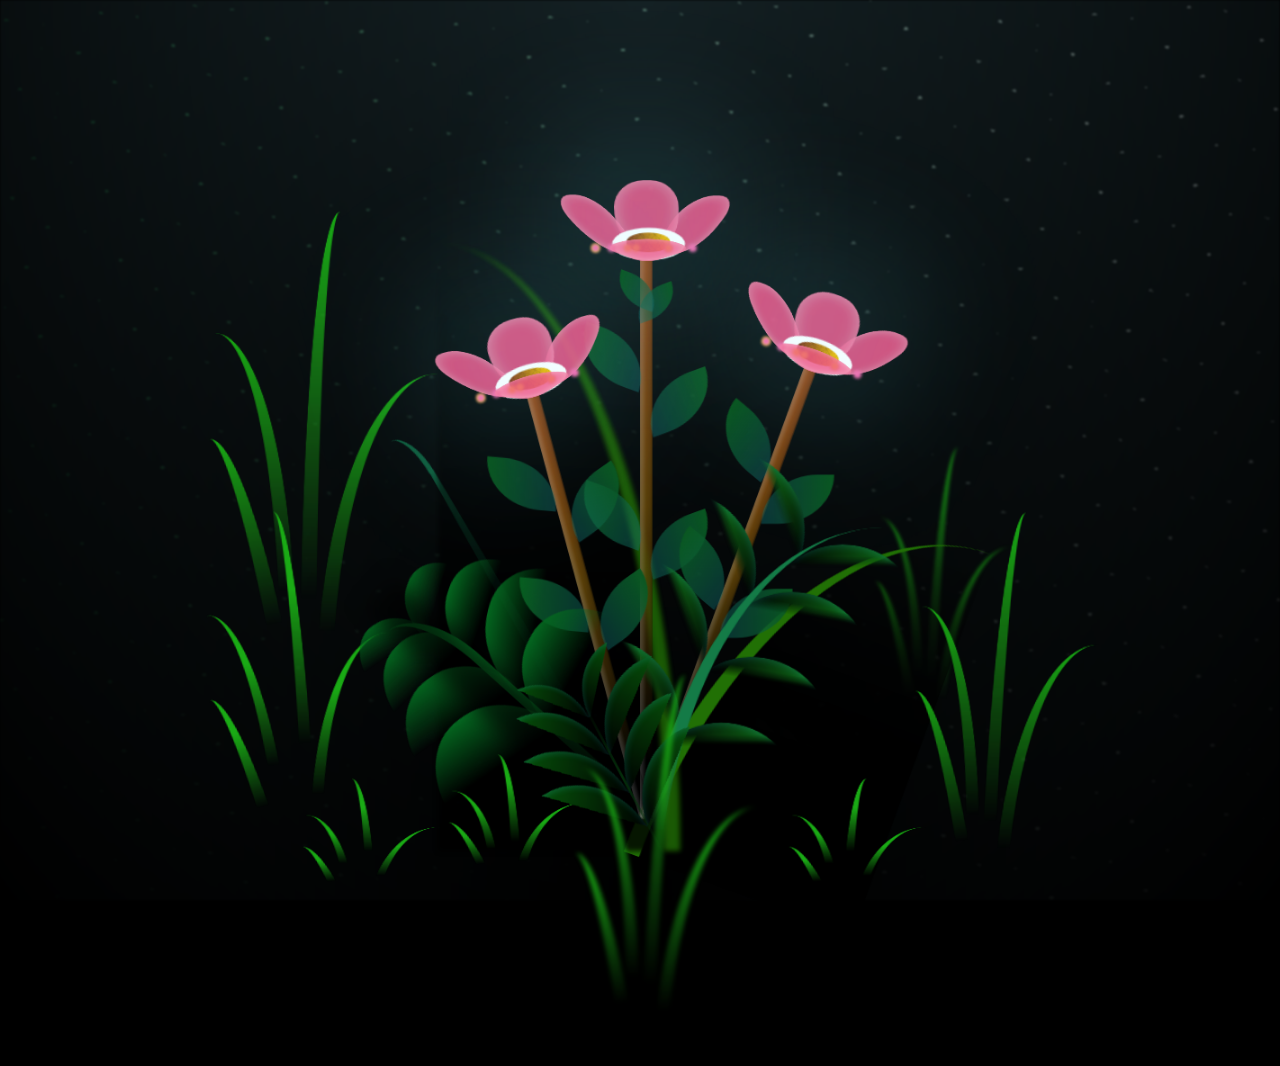
<file: index.html>
<!DOCTYPE html>
<html lang="en">
<head>
    <meta charset="UTF-8">
    <meta http-equiv="X-UA-Compatible" content="IE=edge">
    <meta name="viewport" content="width=device-width, initial-scale=1.0">
    <link rel="stylesheet" href="main.css">
    <link rel="icon" href="flowers.png" type="image/x-icon">
    <link rel="stylesheet" href="love letter.html">
    <title>flowers</title>
</head>
<body class="container">
    <div class="night"></div>
    <div class="flowers">
      <div class="flower flower--1">
        <div class="flower__leafs flower__leafs--1">
          <div class="flower__leaf flower__leaf--1"></div>
          <div class="flower__leaf flower__leaf--2"></div>
          <div class="flower__leaf flower__leaf--3"></div>
          <div class="flower__leaf flower__leaf--4"></div>
          <div class="flower__white-circle"></div>
  
          <div class="flower__light flower__light--1"></div>
          <div class="flower__light flower__light--2"></div>
          <div class="flower__light flower__light--3"></div>
          <div class="flower__light flower__light--4"></div>
          <div class="flower__light flower__light--5"></div>
          <div class="flower__light flower__light--6"></div>
          <div class="flower__light flower__light--7"></div>
          <div class="flower__light flower__light--8"></div>
  
        </div>
        <div class="flower__line">
          <div class="flower__line__leaf flower__line__leaf--1"></div>
          <div class="flower__line__leaf flower__line__leaf--2"></div>
          <div class="flower__line__leaf flower__line__leaf--3"></div>
          <div class="flower__line__leaf flower__line__leaf--4"></div>
          <div class="flower__line__leaf flower__line__leaf--5"></div>
          <div class="flower__line__leaf flower__line__leaf--6"></div>
        </div>
      </div>
  
      <div class="flower flower--2">
        <div class="flower__leafs flower__leafs--2">
          <div class="flower__leaf flower__leaf--1"></div>
          <div class="flower__leaf flower__leaf--2"></div>
          <div class="flower__leaf flower__leaf--3"></div>
          <div class="flower__leaf flower__leaf--4"></div>
          <div class="flower__white-circle"></div>
  
          <div class="flower__light flower__light--1"></div>
          <div class="flower__light flower__light--2"></div>
          <div class="flower__light flower__light--3"></div>
          <div class="flower__light flower__light--4"></div>
          <div class="flower__light flower__light--5"></div>
          <div class="flower__light flower__light--6"></div>
          <div class="flower__light flower__light--7"></div>
          <div class="flower__light flower__light--8"></div>
  
        </div>
        <div class="flower__line">
          <div class="flower__line__leaf flower__line__leaf--1"></div>
          <div class="flower__line__leaf flower__line__leaf--2"></div>
          <div class="flower__line__leaf flower__line__leaf--3"></div>
          <div class="flower__line__leaf flower__line__leaf--4"></div>
        </div>
      </div>
  
      <div class="flower flower--3">
        <div class="flower__leafs flower__leafs--3">
          <div class="flower__leaf flower__leaf--1"></div>
          <div class="flower__leaf flower__leaf--2"></div>
          <div class="flower__leaf flower__leaf--3"></div>
          <div class="flower__leaf flower__leaf--4"></div>
          <div class="flower__white-circle"></div>
  
          <div class="flower__light flower__light--1"></div>
          <div class="flower__light flower__light--2"></div>
          <div class="flower__light flower__light--3"></div>
          <div class="flower__light flower__light--4"></div>
          <div class="flower__light flower__light--5"></div>
          <div class="flower__light flower__light--6"></div>
          <div class="flower__light flower__light--7"></div>
          <div class="flower__light flower__light--8"></div>
  
        </div>
        <div class="flower__line">
          <div class="flower__line__leaf flower__line__leaf--1"></div>
          <div class="flower__line__leaf flower__line__leaf--2"></div>
          <div class="flower__line__leaf flower__line__leaf--3"></div>
          <div class="flower__line__leaf flower__line__leaf--4"></div>
        </div>
      </div>
  
      <div class="grow-ans" style="--d:1.2s">
        <div class="flower__g-long">
          <div class="flower__g-long__top"></div>
          <div class="flower__g-long__bottom"></div>
        </div>
      </div>
  
      <div class="growing-grass">
        <div class="flower__grass flower__grass--1">
          <div class="flower__grass--top"></div>
          <div class="flower__grass--bottom"></div>
          <div class="flower__grass__leaf flower__grass__leaf--1"></div>
          <div class="flower__grass__leaf flower__grass__leaf--2"></div>
          <div class="flower__grass__leaf flower__grass__leaf--3"></div>
          <div class="flower__grass__leaf flower__grass__leaf--4"></div>
          <div class="flower__grass__leaf flower__grass__leaf--5"></div>
          <div class="flower__grass__leaf flower__grass__leaf--6"></div>
          <div class="flower__grass__leaf flower__grass__leaf--7"></div>
          <div class="flower__grass__leaf flower__grass__leaf--8"></div>
          <div class="flower__grass__overlay"></div>
        </div>
      </div>
  
      <div class="growing-grass">
        <div class="flower__grass flower__grass--2">
          <div class="flower__grass--top"></div>
          <div class="flower__grass--bottom"></div>
          <div class="flower__grass__leaf flower__grass__leaf--1"></div>
          <div class="flower__grass__leaf flower__grass__leaf--2"></div>
          <div class="flower__grass__leaf flower__grass__leaf--3"></div>
          <div class="flower__grass__leaf flower__grass__leaf--4"></div>
          <div class="flower__grass__leaf flower__grass__leaf--5"></div>
          <div class="flower__grass__leaf flower__grass__leaf--6"></div>
          <div class="flower__grass__leaf flower__grass__leaf--7"></div>
          <div class="flower__grass__leaf flower__grass__leaf--8"></div>
          <div class="flower__grass__overlay"></div>
        </div>
      </div>
  
      <div class="grow-ans" style="--d:2.4s">
        <div class="flower__g-right flower__g-right--1">
          <div class="leaf"></div>
        </div>
      </div>
  
      <div class="grow-ans" style="--d:2.8s">
        <div class="flower__g-right flower__g-right--2">
          <div class="leaf"></div>
        </div>
      </div>
  
      <div class="grow-ans" style="--d:2.8s">
        <div class="flower__g-front">
          <div class="flower__g-front__leaf-wrapper flower__g-front__leaf-wrapper--1">
            <div class="flower__g-front__leaf"></div>
          </div>
          <div class="flower__g-front__leaf-wrapper flower__g-front__leaf-wrapper--2">
            <div class="flower__g-front__leaf"></div>
          </div>
          <div class="flower__g-front__leaf-wrapper flower__g-front__leaf-wrapper--3">
            <div class="flower__g-front__leaf"></div>
          </div>
          <div class="flower__g-front__leaf-wrapper flower__g-front__leaf-wrapper--4">
            <div class="flower__g-front__leaf"></div>
          </div>
          <div class="flower__g-front__leaf-wrapper flower__g-front__leaf-wrapper--5">
            <div class="flower__g-front__leaf"></div>
          </div>
          <div class="flower__g-front__leaf-wrapper flower__g-front__leaf-wrapper--6">
            <div class="flower__g-front__leaf"></div>
          </div>
          <div class="flower__g-front__leaf-wrapper flower__g-front__leaf-wrapper--7">
            <div class="flower__g-front__leaf"></div>
          </div>
          <div class="flower__g-front__leaf-wrapper flower__g-front__leaf-wrapper--8">
            <div class="flower__g-front__leaf"></div>
          </div>
          <div class="flower__g-front__line"></div>
        </div>
      </div>
  
      <div class="grow-ans" style="--d:3.2s">
        <div class="flower__g-fr">
          <div class="leaf"></div>
          <div class="flower__g-fr__leaf flower__g-fr__leaf--1"></div>
          <div class="flower__g-fr__leaf flower__g-fr__leaf--2"></div>
          <div class="flower__g-fr__leaf flower__g-fr__leaf--3"></div>
          <div class="flower__g-fr__leaf flower__g-fr__leaf--4"></div>
          <div class="flower__g-fr__leaf flower__g-fr__leaf--5"></div>
          <div class="flower__g-fr__leaf flower__g-fr__leaf--6"></div>
          <div class="flower__g-fr__leaf flower__g-fr__leaf--7"></div>
          <div class="flower__g-fr__leaf flower__g-fr__leaf--8"></div>
        </div>
      </div>
  
      <div class="long-g long-g--0">
        <div class="grow-ans" style="--d:3s">
          <div class="leaf leaf--0"></div>
        </div>
        <div class="grow-ans" style="--d:2.2s">
          <div class="leaf leaf--1"></div>
        </div>
        <div class="grow-ans" style="--d:3.4s">
          <div class="leaf leaf--2"></div>
        </div>
        <div class="grow-ans" style="--d:3.6s">
          <div class="leaf leaf--3"></div>
        </div>
      </div>
  
      <div class="long-g long-g--1">
        <div class="grow-ans" style="--d:3.6s">
          <div class="leaf leaf--0"></div>
        </div>
        <div class="grow-ans" style="--d:3.8s">
          <div class="leaf leaf--1"></div>
        </div>
        <div class="grow-ans" style="--d:4s">
          <div class="leaf leaf--2"></div>
        </div>
        <div class="grow-ans" style="--d:4.2s">
          <div class="leaf leaf--3"></div>
        </div>
      </div>
  
      <div class="long-g long-g--2">
        <div class="grow-ans" style="--d:4s">
          <div class="leaf leaf--0"></div>
        </div>
        <div class="grow-ans" style="--d:4.2s">
          <div class="leaf leaf--1"></div>
        </div>
        <div class="grow-ans" style="--d:4.4s">
          <div class="leaf leaf--2"></div>
        </div>
        <div class="grow-ans" style="--d:4.6s">
          <div class="leaf leaf--3"></div>
        </div>
      </div>
  
      <div class="long-g long-g--3">
        <div class="grow-ans" style="--d:4s">
          <div class="leaf leaf--0"></div>
        </div>
        <div class="grow-ans" style="--d:4.2s">
          <div class="leaf leaf--1"></div>
        </div>
        <div class="grow-ans" style="--d:3s">
          <div class="leaf leaf--2"></div>
        </div>
        <div class="grow-ans" style="--d:3.6s">
          <div class="leaf leaf--3"></div>
        </div>
      </div>
  
      <div class="long-g long-g--4">
        <div class="grow-ans" style="--d:4s">
          <div class="leaf leaf--0"></div>
        </div>
        <div class="grow-ans" style="--d:4.2s">
          <div class="leaf leaf--1"></div>
        </div>
        <div class="grow-ans" style="--d:3s">
          <div class="leaf leaf--2"></div>
        </div>
        <div class="grow-ans" style="--d:3.6s">
          <div class="leaf leaf--3"></div>
        </div>
      </div>
  
      <div class="long-g long-g--5">
        <div class="grow-ans" style="--d:4s">
          <div class="leaf leaf--0"></div>
        </div>
        <div class="grow-ans" style="--d:4.2s">
          <div class="leaf leaf--1"></div>
        </div>
        <div class="grow-ans" style="--d:3s">
          <div class="leaf leaf--2"></div>
        </div>
        <div class="grow-ans" style="--d:3.6s">
          <div class="leaf leaf--3"></div>
        </div>
      </div>
  
      <div class="long-g long-g--6">
        <div class="grow-ans" style="--d:4.2s">
          <div class="leaf leaf--0"></div>
        </div>
        <div class="grow-ans" style="--d:4.4s">
          <div class="leaf leaf--1"></div>
        </div>
        <div class="grow-ans" style="--d:4.6s">
          <div class="leaf leaf--2"></div>
        </div>
        <div class="grow-ans" style="--d:4.8s">
          <div class="leaf leaf--3"></div>
        </div>
      </div>
  
      <div class="long-g long-g--7">
        <div class="grow-ans" style="--d:3s">
          <div class="leaf leaf--0"></div>
        </div>
        <div class="grow-ans" style="--d:3.2s">
          <div class="leaf leaf--1"></div>
        </div>
        <div class="grow-ans" style="--d:3.5s">
          <div class="leaf leaf--2"></div>
        </div>
        <div class="grow-ans" style="--d:3.6s">
          <div class="leaf leaf--3"></div>
        </div>
      </div>
    </div>
    
    <script src="main.js"></script>

      <button id="msgBtn" class="msg-btn">Mesajınız var </button>


  </body>

</html>
</file>
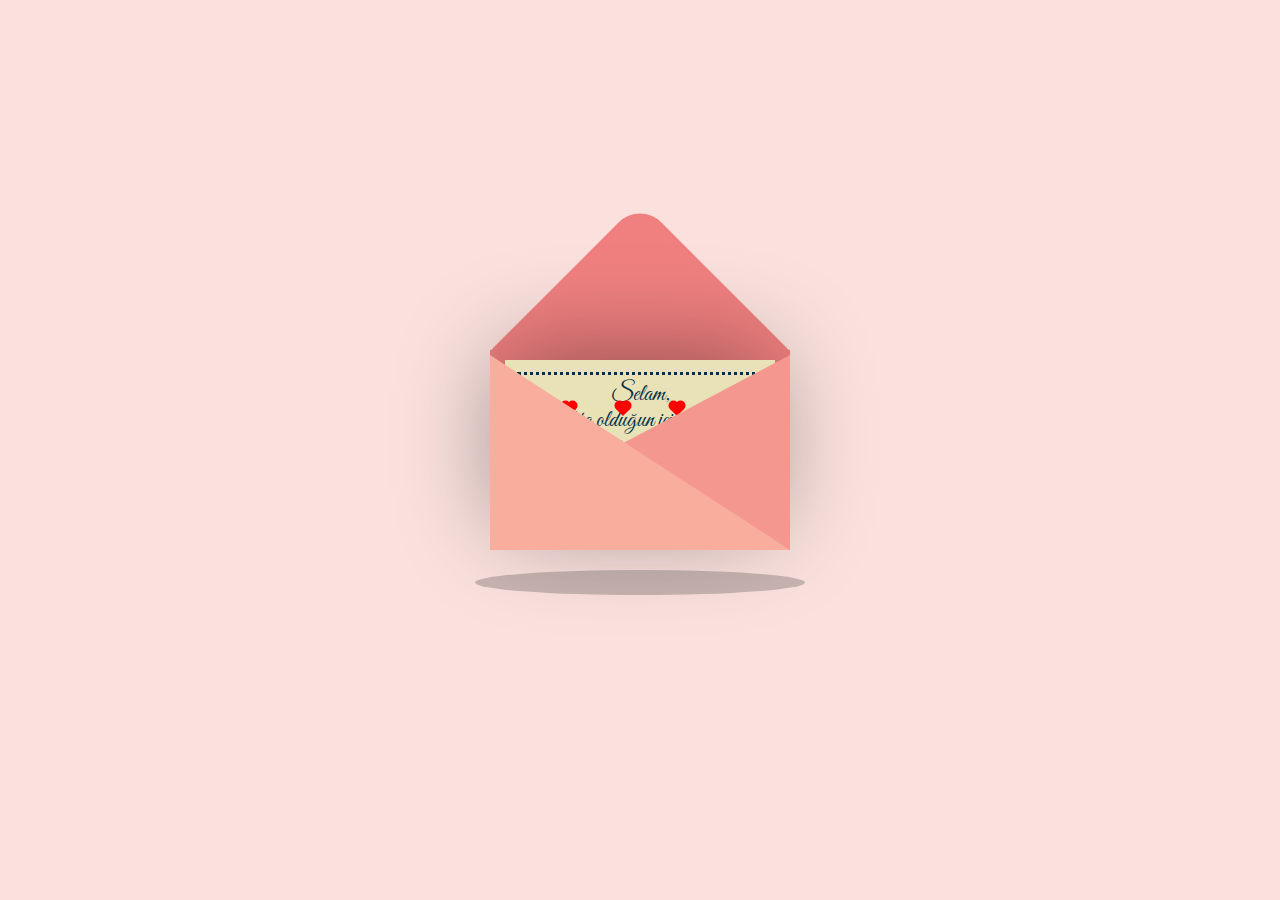
<file: love letter.html>
<!DOCTYPE html>
<html lang="tr">
  <head>
    <meta charset="UTF-8" />
    <meta name="viewport" content="width=device-width, initial-scale=1.0" />
    <link rel="stylesheet" href="love letter.css" />
    <link href="https://fonts.googleapis.com/css2?family=Parisienne&display=swap" rel="stylesheet">


    <!-- Güzel el yazısı fontu -->
    <link
      href="https://fonts.googleapis.com/css2?family=Great+Vibes&display=swap"
      rel="stylesheet"
    />

    <script src="https://cdnjs.cloudflare.com/ajax/libs/jquery/3.5.1/jquery.min.js"></script>
    <title>Love Letter</title>
  </head>

  <body>
    <div class="container">
      <div class="valentines">
        <div class="envelope"></div>
        <div class="front"></div>

        <div class="card">
          <div class="text">
            Selam,<br>
            Uzakta olduğun için sana çiçek gönderemiyorum…
            bi özür çiçeği olarak kabul edebilirsin bunu ;)           
           
          </div>
        </div>

        <div class="heart"></div>

        <div class="hearts">
          <div class="one"></div>
          <div class="two"></div>
          <div class="three"></div>
          <div class="four"></div>
          <div class="five"></div>
        </div>

        <!-- Gölge artık zarfın altında, ortalı -->
        <div class="shadow"></div>
      </div>
    </div>

    <script src="love letter.js"></script>
  </body>
</html>
</file>
<file: main.css>
*,
*::after,
*::before {
  padding: 0;
  margin: 0;
  box-sizing: border-box;
}

:root {
  --dark-color: #000;
}

body {
  display: flex;
  align-items: flex-end;
  justify-content: center;
  min-height: 100vh;
  background-color: var(--dark-color);
  overflow: hidden;
  perspective: 1000px;
}

.night {
  position: fixed;
  left: 50%;
  top: 0;
  transform: translateX(-50%);
  width: 100%;
  height: 100%;
  filter: blur(0.1vmin);
  background-image: radial-gradient(ellipse at top, transparent 0%, var(--dark-color)), 
  radial-gradient(ellipse at bottom, var(--dark-color), rgba(145, 233, 255, 0.2)), repeating-linear-gradient(220deg, rgb(0, 0, 0) 0px,
   rgb(0, 0, 0) 19px, transparent 19px, transparent 22px), repeating-linear-gradient(189deg, rgb(0, 0, 0) 0px, rgb(0, 0, 0) 19px, transparent 19px, transparent 22px),
    repeating-linear-gradient(148deg, rgb(0, 0, 0) 0px, rgb(0, 0, 0) 19px, transparent 19px, transparent 22px), linear-gradient(90deg, rgb(7, 107, 42), rgb(240, 240, 240));
}

.flowers {
  position: relative;
  transform: scale(0.9);
}

.flower {
  position: absolute;
  bottom: 10vmin;
  transform-origin: bottom center;
  z-index: 10;
  --fl-speed: 0.3s;
}
.flower--1 {
  -webkit-animation: moving-flower-1 4s linear infinite;
          animation: moving-flower-1 4s linear infinite;
}
.flower--1 .flower__line {
  height: 70vmin;
  -webkit-animation-delay: 0.3s;
          animation-delay: 0.3s;
}
.flower--1 .flower__line__leaf--1 {
  -webkit-animation: blooming-leaf-right var(--fl-speed) 1.6s backwards;
          animation: blooming-leaf-right var(--fl-speed) 1.6s backwards;
}
.flower--1 .flower__line__leaf--2 {
  -webkit-animation: blooming-leaf-right var(--fl-speed) 1.4s backwards;
          animation: blooming-leaf-right var(--fl-speed) 1.4s backwards;
}
.flower--1 .flower__line__leaf--3 {
  -webkit-animation: blooming-leaf-left var(--fl-speed) 1.2s backwards;
          animation: blooming-leaf-left var(--fl-speed) 1.2s backwards;
}
.flower--1 .flower__line__leaf--4 {
  -webkit-animation: blooming-leaf-left var(--fl-speed) 1s backwards;
          animation: blooming-leaf-left var(--fl-speed) 1s backwards;
}
.flower--1 .flower__line__leaf--5 {
  -webkit-animation: blooming-leaf-right var(--fl-speed) 1.8s backwards;
          animation: blooming-leaf-right var(--fl-speed) 1.8s backwards;
}
.flower--1 .flower__line__leaf--6 {
  -webkit-animation: blooming-leaf-left var(--fl-speed) 2s backwards;
          animation: blooming-leaf-left var(--fl-speed) 2s backwards;
}
.flower--2 {
  left: 50%;
  transform: rotate(20deg);
  -webkit-animation: moving-flower-2 4s linear infinite;
          animation: moving-flower-2 4s linear infinite;
}
.flower--2 .flower__line {
  height: 60vmin;
  -webkit-animation-delay: 0.6s;
          animation-delay: 0.6s;
}
.flower--2 .flower__line__leaf--1 {
  -webkit-animation: blooming-leaf-right var(--fl-speed) 1.9s backwards;
          animation: blooming-leaf-right var(--fl-speed) 1.9s backwards;
}
.flower--2 .flower__line__leaf--2 {
  -webkit-animation: blooming-leaf-right var(--fl-speed) 1.7s backwards;
          animation: blooming-leaf-right var(--fl-speed) 1.7s backwards;
}
.flower--2 .flower__line__leaf--3 {
  -webkit-animation: blooming-leaf-left var(--fl-speed) 1.5s backwards;
          animation: blooming-leaf-left var(--fl-speed) 1.5s backwards;
}
.flower--2 .flower__line__leaf--4 {
  -webkit-animation: blooming-leaf-left var(--fl-speed) 1.3s backwards;
          animation: blooming-leaf-left var(--fl-speed) 1.3s backwards;
}
.flower--3 {
  left: 50%;
  transform: rotate(-15deg);
  -webkit-animation: moving-flower-3 4s linear infinite;
          animation: moving-flower-3 4s linear infinite;
}
.flower--3 .flower__line {
  -webkit-animation-delay: 0.9s;
          animation-delay: 0.9s;
}
.flower--3 .flower__line__leaf--1 {
  -webkit-animation: blooming-leaf-right var(--fl-speed) 2.5s backwards;
          animation: blooming-leaf-right var(--fl-speed) 2.5s backwards;
}
.flower--3 .flower__line__leaf--2 {
  -webkit-animation: blooming-leaf-right var(--fl-speed) 2.3s backwards;
          animation: blooming-leaf-right var(--fl-speed) 2.3s backwards;
}
.flower--3 .flower__line__leaf--3 {
  -webkit-animation: blooming-leaf-left var(--fl-speed) 2.1s backwards;
          animation: blooming-leaf-left var(--fl-speed) 2.1s backwards;
}
.flower--3 .flower__line__leaf--4 {
  -webkit-animation: blooming-leaf-left var(--fl-speed) 1.9s backwards;
          animation: blooming-leaf-left var(--fl-speed) 1.9s backwards;
}
.flower__leafs {
  position: relative;
  -webkit-animation: blooming-flower 2s backwards;
          animation: blooming-flower 2s backwards;
}
.flower__leafs--1 {
  -webkit-animation-delay: 1.1s;
          animation-delay: 1.1s;
}
.flower__leafs--2 {
  -webkit-animation-delay: 1.4s;
          animation-delay: 1.4s;
}
.flower__leafs--3 {
  -webkit-animation-delay: 1.7s;
          animation-delay: 1.7s;
}
.flower__leafs::after {
  content: "";
  position: absolute;
  left: 0;
  top: 0;
  transform: translate(-50%, -100%);
  width: 8vmin;
  height: 8vmin;
  background-color: #6bf0ff;
  filter: blur(10vmin);
}
.flower__leaf {
  position: absolute;
  bottom: 0;
  left: 50%;
  width: 8vmin;
  height: 11vmin;
  border-radius: 51% 49% 47% 53%/44% 45% 55% 69%;
  background-color: #f672b0;
  background-image: linear-gradient(to top, #ee5286, #ee5286);
  transform-origin: bottom center;
  opacity: 0.9;
  box-shadow: inset 0 0 2vmin rgba(255, 255, 255, 0.5);
}
.flower__leaf--1 {
  transform: translate(-10%, 1%) rotateY(40deg) rotateX(-50deg);
}
.flower__leaf--2 {
  transform: translate(-50%, -4%) rotateX(40deg);
}
.flower__leaf--3 {
  transform: translate(-90%, 0%) rotateY(45deg) rotateX(50deg);
}
.flower__leaf--4 {
  width: 8vmin;
  height: 8vmin;
  transform-origin: bottom left;
  border-radius: 4vmin 10vmin 4vmin 4vmin;
  transform: translate(0%, 18%) rotateX(70deg) rotate(-43deg);
  background-image: linear-gradient(to top, #ee5286, #ee5286);
  z-index: 1;
  opacity: 0.8;
}
.flower__white-circle {
  position: absolute;
  left: -3.5vmin;
  top: -3vmin;
  width: 9vmin;
  height: 4vmin;
  border-radius: 50%;
  background-color: #fff;
}
.flower__white-circle::after {
  content: "";
  position: absolute;
  left: 50%;
  top: 45%;
  transform: translate(-50%, -50%);
  width: 60%;
  height: 60%;
  border-radius: inherit;
  background-image: repeating-linear-gradient(135deg, rgba(0, 0, 0, 0.03) 0px, rgba(0, 0, 0, 0.03) 1px,
   transparent 1px, transparent 12px), repeating-linear-gradient(45deg, rgba(0, 0, 0, 0.03) 0px, rgba(0, 0, 0, 0.03) 1px, transparent 1px,
    transparent 12px), repeating-linear-gradient(67.5deg, rgba(0, 0, 0, 0.03) 0px, rgba(0, 0, 0, 0.03) 1px, transparent 1px, transparent 12px),
     repeating-linear-gradient(135deg, rgba(0, 0, 0, 0.03) 0px, rgba(0, 0, 0, 0.03) 1px, transparent 1px, transparent 12px), repeating-linear-gradient(45deg, rgba(0, 0, 0, 0.03) 0px,
      rgba(0, 0, 0, 0.03) 1px, transparent 1px, transparent 12px), repeating-linear-gradient(112.5deg, rgba(0, 0, 0, 0.03) 0px, rgba(0, 0, 0, 0.03) 1px, transparent 1px, transparent 12px),
       repeating-linear-gradient(112.5deg, rgba(0, 0, 0, 0.03) 0px, rgba(0, 0, 0, 0.03) 1px, transparent 1px, transparent 12px), repeating-linear-gradient(45deg, rgba(0, 0, 0, 0.03) 0px,
        rgba(0, 0, 0, 0.03) 1px, transparent 1px, transparent 12px), repeating-linear-gradient(22.5deg, rgba(0, 0, 0, 0.03) 0px, rgba(0, 0, 0, 0.03) 1px, transparent 1px, transparent 12px), 
        repeating-linear-gradient(45deg, rgba(0, 0, 0, 0.03) 0px, rgba(0, 0, 0, 0.03) 1px, transparent 1px, transparent 12px), repeating-linear-gradient(22.5deg, rgba(0, 0, 0, 0.03) 0px, 
        rgba(0, 0, 0, 0.03) 1px, transparent 1px, transparent 12px), repeating-linear-gradient(135deg, rgba(0, 0, 0, 0.03) 0px, rgba(0, 0, 0, 0.03) 1px, transparent 1px, transparent 12px),
         repeating-linear-gradient(157.5deg, rgba(0, 0, 0, 0.03) 0px, rgba(0, 0, 0, 0.03) 1px, transparent 1px, transparent 12px), repeating-linear-gradient(67.5deg, rgba(0, 0, 0, 0.03) 0px,
          rgba(0, 0, 0, 0.03) 1px, transparent 1px, transparent 12px), repeating-linear-gradient(67.5deg, rgba(0, 0, 0, 0.03) 0px, rgba(0, 0, 0, 0.03) 1px, transparent 1px, transparent 12px),
           linear-gradient(90deg, rgb(127, 47, 21), rgb(255, 206, 0));
}

.flower__line {
  height: 55vmin;
  width: 1.5vmin;
  background-image: linear-gradient(to left, rgba(0, 0, 0, 0.2), transparent, rgba(255, 255, 255, 0.2)), linear-gradient(to top, transparent 10%, #583e08, #944415);
  box-shadow: inset 0 0 2px rgba(0, 0, 0, 0.5);
  -webkit-animation: grow-flower-tree 4s backwards;
          animation: grow-flower-tree 4s backwards;
}
.flower__line__leaf {
  --w: 7vmin;
  --h: calc(var(--w) + 2vmin);
  position: absolute;
  top: 20%;
  left: 90%;
  width: var(--w);
  height: var(--h);
  border-top-right-radius: var(--h);
  border-bottom-left-radius: var(--h);
  background-image: linear-gradient(to top, rgba(20, 117, 122, 0.4), #095721);
}
.flower__line__leaf--1 {
  transform: rotate(70deg) rotateY(30deg);
}
.flower__line__leaf--2 {
  top: 45%;
  transform: rotate(70deg) rotateY(30deg);
}
.flower__line__leaf--3, .flower__line__leaf--4, .flower__line__leaf--6 {
  border-top-right-radius: 0;
  border-bottom-left-radius: 0;
  border-top-left-radius: var(--h);
  border-bottom-right-radius: var(--h);
  left: -460%;
  top: 12%;
  transform: rotate(-70deg) rotateY(30deg);
}
.flower__line__leaf--4 {
  top: 40%;
}
.flower__line__leaf--5 {
  top: 0;
  transform-origin: left;
  transform: rotate(70deg) rotateY(30deg) scale(0.6);
}
.flower__line__leaf--6 {
  top: -2%;
  left: -450%;
  transform-origin: right;
  transform: rotate(-70deg) rotateY(30deg) scale(0.6);
}
.flower__light {
  position: absolute;
  bottom: 0vmin;
  width: 1vmin;
  height: 1vmin;
  background-color: rgb(255, 251, 0);
  border-radius: 50%;
  filter: blur(0.2vmin);
  -webkit-animation: light-ans 4s linear infinite backwards;
          animation: light-ans 4s linear infinite backwards;
}
.flower__light:nth-child(odd) {
  background-color: #f76baf;
}
.flower__light--1 {
  left: -2vmin;
  -webkit-animation-delay: 1s;
          animation-delay: 1s;
}
.flower__light--2 {
  left: 3vmin;
  -webkit-animation-delay: 0.5s;
          animation-delay: 0.5s;
}
.flower__light--3 {
  left: -6vmin;
  -webkit-animation-delay: 0.3s;
          animation-delay: 0.3s;
}
.flower__light--4 {
  left: 6vmin;
  -webkit-animation-delay: 0.9s;
          animation-delay: 0.9s;
}
.flower__light--5 {
  left: -1vmin;
  -webkit-animation-delay: 1.5s;
          animation-delay: 1.5s;
}
.flower__light--6 {
  left: -4vmin;
  -webkit-animation-delay: 3s;
          animation-delay: 3s;
}
.flower__light--7 {
  left: 3vmin;
  -webkit-animation-delay: 2s;
          animation-delay: 2s;
}
.flower__light--8 {
  left: -6vmin;
  -webkit-animation-delay: 3.5s;
          animation-delay: 3.5s;
}
.flower__grass {
  --c: #04661f;
  --line-w: 1.5vmin;
  position: absolute;
  bottom: 12vmin;
  left: -7vmin;
  display: flex;
  flex-direction: column;
  align-items: flex-end;
  z-index: 20;
  transform-origin: bottom center;
  transform: rotate(-48deg) rotateY(40deg);
}
.flower__grass--1 {
  -webkit-animation: moving-grass 2s linear infinite;
          animation: moving-grass 2s linear infinite;
}
.flower__grass--2 {
  left: 2vmin;
  bottom: 10vmin;
  transform: scale(0.5) rotate(75deg) rotateX(10deg) rotateY(-200deg);
  opacity: 0.8;
  z-index: 0;
  -webkit-animation: moving-grass--2 1.5s linear infinite;
          animation: moving-grass--2 1.5s linear infinite;
}
.flower__grass--top {
  width: 7vmin;
  height: 10vmin;
  border-top-right-radius: 100%;
  border-right: var(--line-w) solid var(--c);
  transform-origin: bottom center;
  transform: rotate(-2deg);
}
.flower__grass--bottom {
  margin-top: -2px;
  width: var(--line-w);
  height: 25vmin;
  background-image: linear-gradient(to top, transparent, var(--c));
}
.flower__grass__leaf {
  --size: 10vmin;
  position: absolute;
  width: calc(var(--size) * 2.1);
  height: var(--size);
  border-top-left-radius: var(--size);
  border-top-right-radius: var(--size);
  background-image: linear-gradient(to top, transparent, transparent 30%, var(--c));
  z-index: 100;
}
.flower__grass__leaf--1 {
  top: -6%;
  left: 30%;
  --size: 6vmin;
  transform: rotate(-20deg);
  -webkit-animation: growing-grass-ans--1 2s 2.6s backwards;
          animation: growing-grass-ans--1 2s 2.6s backwards;
}
@-webkit-keyframes growing-grass-ans--1 {
  0% {
    transform-origin: bottom left;
    transform: rotate(-20deg) scale(0);
  }
}
@keyframes growing-grass-ans--1 {
  0% {
    transform-origin: bottom left;
    transform: rotate(-20deg) scale(0);
  }
}
.flower__grass__leaf--2 {
  top: -5%;
  left: -110%;
  --size: 6vmin;
  transform: rotate(10deg);
  -webkit-animation: growing-grass-ans--2 2s 2.4s linear backwards;
          animation: growing-grass-ans--2 2s 2.4s linear backwards;
}
@-webkit-keyframes growing-grass-ans--2 {
  0% {
    transform-origin: bottom right;
    transform: rotate(10deg) scale(0);
  }
}
@keyframes growing-grass-ans--2 {
  0% {
    transform-origin: bottom right;
    transform: rotate(10deg) scale(0);
  }
}
.flower__grass__leaf--3 {
  top: 5%;
  left: 60%;
  --size: 8vmin;
  transform: rotate(-18deg) rotateX(-20deg);
  -webkit-animation: growing-grass-ans--3 2s 2.2s linear backwards;
          animation: growing-grass-ans--3 2s 2.2s linear backwards;
}
@-webkit-keyframes growing-grass-ans--3 {
  0% {
    transform-origin: bottom left;
    transform: rotate(-18deg) rotateX(-20deg) scale(0);
  }
}
@keyframes growing-grass-ans--3 {
  0% {
    transform-origin: bottom left;
    transform: rotate(-18deg) rotateX(-20deg) scale(0);
  }
}
.flower__grass__leaf--4 {
  top: 6%;
  left: -135%;
  --size: 8vmin;
  transform: rotate(2deg);
  -webkit-animation: growing-grass-ans--4 2s 2s linear backwards;
          animation: growing-grass-ans--4 2s 2s linear backwards;
}
@-webkit-keyframes growing-grass-ans--4 {
  0% {
    transform-origin: bottom right;
    transform: rotate(2deg) scale(0);
  }
}
@keyframes growing-grass-ans--4 {
  0% {
    transform-origin: bottom right;
    transform: rotate(2deg) scale(0);
  }
}
.flower__grass__leaf--5 {
  top: 20%;
  left: 60%;
  --size: 10vmin;
  transform: rotate(-24deg) rotateX(-20deg);
  -webkit-animation: growing-grass-ans--5 2s 1.8s linear backwards;
          animation: growing-grass-ans--5 2s 1.8s linear backwards;
}
@-webkit-keyframes growing-grass-ans--5 {
  0% {
    transform-origin: bottom left;
    transform: rotate(-24deg) rotateX(-20deg) scale(0);
  }
}
@keyframes growing-grass-ans--5 {
  0% {
    transform-origin: bottom left;
    transform: rotate(-24deg) rotateX(-20deg) scale(0);
  }
}
.flower__grass__leaf--6 {
  top: 22%;
  left: -180%;
  --size: 10vmin;
  transform: rotate(10deg);
  -webkit-animation: growing-grass-ans--6 2s 1.6s linear backwards;
          animation: growing-grass-ans--6 2s 1.6s linear backwards;
}
@-webkit-keyframes growing-grass-ans--6 {
  0% {
    transform-origin: bottom right;
    transform: rotate(10deg) scale(0);
  }
}
@keyframes growing-grass-ans--6 {
  0% {
    transform-origin: bottom right;
    transform: rotate(10deg) scale(0);
  }
}
.flower__grass__leaf--7 {
  top: 39%;
  left: 70%;
  --size: 10vmin;
  transform: rotate(-10deg);
  -webkit-animation: growing-grass-ans--7 2s 1.4s linear backwards;
          animation: growing-grass-ans--7 2s 1.4s linear backwards;
}
@-webkit-keyframes growing-grass-ans--7 {
  0% {
    transform-origin: bottom left;
    transform: rotate(-10deg) scale(0);
  }
}
@keyframes growing-grass-ans--7 {
  0% {
    transform-origin: bottom left;
    transform: rotate(-10deg) scale(0);
  }
}
.flower__grass__leaf--8 {
  top: 40%;
  left: -215%;
  --size: 11vmin;
  transform: rotate(10deg);
  -webkit-animation: growing-grass-ans--8 2s 1.2s linear backwards;
          animation: growing-grass-ans--8 2s 1.2s linear backwards;
}
@-webkit-keyframes growing-grass-ans--8 {
  0% {
    transform-origin: bottom right;
    transform: rotate(10deg) scale(0);
  }
}
@keyframes growing-grass-ans--8 {
  0% {
    transform-origin: bottom right;
    transform: rotate(10deg) scale(0);
  }
}
.flower__grass__overlay {
  position: absolute;
  top: -10%;
  right: 0%;
  width: 100%;
  height: 100%;
  background-color: rgba(0, 0, 0, 0.6);
  filter: blur(1.5vmin);
  z-index: 100;
}
.flower__g-long {
  --w: 2vmin;
  --h: 6vmin;
  --c: #0e5b3c;
  position: absolute;
  bottom: 10vmin;
  left: -3vmin;
  transform-origin: bottom center;
  transform: rotate(-30deg) rotateY(-20deg);
  display: flex;
  flex-direction: column;
  align-items: flex-end;
  -webkit-animation: flower-g-long-ans 3s linear infinite;
          animation: flower-g-long-ans 3s linear infinite;
}
@-webkit-keyframes flower-g-long-ans {
  0%, 100% {
    transform: rotate(-30deg) rotateY(-20deg);
  }
  50% {
    transform: rotate(-32deg) rotateY(-20deg);
  }
}
@keyframes flower-g-long-ans {
  0%, 100% {
    transform: rotate(-30deg) rotateY(-20deg);
  }
  50% {
    transform: rotate(-32deg) rotateY(-20deg);
  }
}
.flower__g-long__top {
  top: calc(var(--h) * -1);
  width: calc(var(--w) + 1vmin);
  height: var(--h);
  border-top-right-radius: 100%;
  border-right: 0.7vmin solid var(--c);
  transform: translate(-0.7vmin, 1vmin);
}
.flower__g-long__bottom {
  width: var(--w);
  height: 50vmin;
  transform-origin: bottom center;
  background-image: linear-gradient(to top, transparent 30%, var(--c));
  box-shadow: inset 0 0 2px rgba(0, 0, 0, 0.5);
  -webkit-clip-path: polygon(35% 0, 65% 1%, 100% 100%, 0% 100%);
          clip-path: polygon(35% 0, 65% 1%, 100% 100%, 0% 100%);
}
.flower__g-right {
  position: absolute;
  bottom: 6vmin;
  left: -2vmin;
  transform-origin: bottom left;
  transform: rotate(20deg);
  
}
.flower__g-right .leaf {
  width: 30vmin;
  height: 50vmin;
  border-top-left-radius: 100%;
  border-left: 2vmin solid #217005;
  background-image: linear-gradient(to bottom, transparent, var(--dark-color) 60%);
 -webkit-mask
  -webkit-mask-image: linear-gradient(to top,transparent 30%,#24803e 60% );
}
.flower__g-right--1 {
  -webkit-animation: flower-g-right-ans 2.5s linear infinite;
          animation: flower-g-right-ans 2.5s linear infinite;
}
.flower__g-right--2 {
  left: 5vmin;
  transform: rotateY(-180deg);
  -webkit-animation: flower-g-right-ans--2 3s linear infinite;
          animation: flower-g-right-ans--2 3s linear infinite;
}
.flower__g-right--2 .leaf {
  height: 75vmin;
  filter: blur(0.3vmin);
  opacity: 0.8;
}
@-webkit-keyframes flower-g-right-ans {
  0%, 100% {
    transform: rotate(20deg);
  }
  50% {
    transform: rotate(24deg) rotateX(-20deg);
  }
}
@keyframes flower-g-right-ans {
  0%, 100% {
    transform: rotate(20deg);
  }
  50% {
    transform: rotate(24deg) rotateX(-20deg);
  }
}
@-webkit-keyframes flower-g-right-ans--2 {
  0%, 100% {
    transform: rotateY(-180deg) rotate(0deg) rotateX(-20deg);
  }
  50% {
    transform: rotateY(-180deg) rotate(6deg) rotateX(-20deg);
  }
}
@keyframes flower-g-right-ans--2 {
  0%, 100% {
    transform: rotateY(-180deg) rotate(0deg) rotateX(-20deg);
  }
  50% {
    transform: rotateY(-180deg) rotate(6deg) rotateX(-20deg);
  }
}
.flower__g-front {
  position: absolute;
  bottom: 6vmin;
  left: 2.5vmin;
  z-index: 100;
  transform-origin: bottom center;
  transform: rotate(-28deg) rotateY(30deg) scale(1.04);
  -webkit-animation: flower__g-front-ans 2s linear infinite;
          animation: flower__g-front-ans 2s linear infinite;
}
@-webkit-keyframes flower__g-front-ans {
  0%, 100% {
    transform: rotate(-28deg) rotateY(30deg) scale(1.04);
  }
  50% {
    transform: rotate(-35deg) rotateY(40deg) scale(1.04);
  }
}
@keyframes flower__g-front-ans {
  0%, 100% {
    transform: rotate(-28deg) rotateY(30deg) scale(1.04);
  }
  50% {
    transform: rotate(-35deg) rotateY(40deg) scale(1.04);
  }
}
.flower__g-front__line {
  width: 0.3vmin;
  height: 20vmin;
  background-image: linear-gradient(to top, transparent, #042e0b, transparent 100%);
  position: relative;
}
.flower__g-front__leaf-wrapper {
  position: absolute;
  top: 0;
  left: 0;
  transform-origin: bottom left;
  transform: rotate(10deg);
}
.flower__g-front__leaf-wrapper:nth-child(even) {
  left: 0vmin;
  transform: rotateY(-180deg) rotate(5deg);
  -webkit-animation: flower__g-front__leaf-left-ans 1s ease-in backwards;
          animation: flower__g-front__leaf-left-ans 1s ease-in backwards;
}
.flower__g-front__leaf-wrapper:nth-child(odd) {
  -webkit-animation: flower__g-front__leaf-ans 1s ease-in backwards;
          animation: flower__g-front__leaf-ans 1s ease-in backwards;
}
.flower__g-front__leaf-wrapper--1 {
  top: -8vmin;
  transform: scale(0.7);
  -webkit-animation: flower__g-front__leaf-ans 1s 5.5s ease-in backwards !important;
          animation: flower__g-front__leaf-ans 1s 5.5s ease-in backwards !important;
}
.flower__g-front__leaf-wrapper--2 {
  top: -8vmin;
  transform: rotateY(-180deg) scale(0.7) !important;
  -webkit-animation: flower__g-front__leaf-left-ans-2 1s 4.6s ease-in backwards !important;
          animation: flower__g-front__leaf-left-ans-2 1s 4.6s ease-in backwards !important;
}
.flower__g-front__leaf-wrapper--3 {
  top: -3vmin;
  -webkit-animation: flower__g-front__leaf-ans 1s 4.6s ease-in backwards;
          animation: flower__g-front__leaf-ans 1s 4.6s ease-in backwards;
}
.flower__g-front__leaf-wrapper--4 {
  top: -3vmin;
  transform: rotateY(-180deg) scale(0.9) !important;
  -webkit-animation: flower__g-front__leaf-left-ans-2 1s 4.6s ease-in backwards !important;
          animation: flower__g-front__leaf-left-ans-2 1s 4.6s ease-in backwards !important;
}
@-webkit-keyframes flower__g-front__leaf-left-ans-2 {
  0% {
    transform: rotateY(-180deg) scale(0);
  }
}
@keyframes flower__g-front__leaf-left-ans-2 {
  0% {
    transform: rotateY(-180deg) scale(0);
  }
}
.flower__g-front__leaf-wrapper--5, .flower__g-front__leaf-wrapper--6 {
  top: 2vmin;
}
.flower__g-front__leaf-wrapper--7, .flower__g-front__leaf-wrapper--8 {
  top: 6.5vmin;
}
.flower__g-front__leaf-wrapper--2 {
  -webkit-animation-delay: 5.2s !important;
          animation-delay: 5.2s !important;
}
.flower__g-front__leaf-wrapper--3 {
  -webkit-animation-delay: 4.9s !important;
          animation-delay: 4.9s !important;
}
.flower__g-front__leaf-wrapper--5 {
  -webkit-animation-delay: 4.3s !important;
          animation-delay: 4.3s !important;
}
.flower__g-front__leaf-wrapper--6 {
  -webkit-animation-delay: 4.1s !important;
          animation-delay: 4.1s !important;
}
.flower__g-front__leaf-wrapper--7 {
  -webkit-animation-delay: 3.8s !important;
          animation-delay: 3.8s !important;
}
.flower__g-front__leaf-wrapper--8 {
  -webkit-animation-delay: 3.5s !important;
          animation-delay: 3.5s !important;
}
@-webkit-keyframes flower__g-front__leaf-ans {
  0% {
    transform: rotate(10deg) scale(0);
  }
}
@keyframes flower__g-front__leaf-ans {
  0% {
    transform: rotate(10deg) scale(0);
  }
}
@-webkit-keyframes flower__g-front__leaf-left-ans {
  0% {
    transform: rotateY(-180deg) rotate(5deg) scale(0);
  }
}
@keyframes flower__g-front__leaf-left-ans {
  0% {
    transform: rotateY(-180deg) rotate(5deg) scale(0);
  }
}
.flower__g-front__leaf {
  width: 10vmin;
  height: 10vmin;
  border-radius: 100% 0% 0% 100%/100% 100% 0% 0%;
  box-shadow: inset 0 2px 1vmin hsla(184deg, 97%, 58%, 0.2);
  background-image: linear-gradient(to bottom left, transparent, var(--dark-color)), linear-gradient(to bottom right, #064f0a 50%, transparent 50%, transparent);
  -webkit-mask-image: linear-gradient(to bottom right, #097149 50%, transparent 50%, transparent);
  mask-image: linear-gradient(to bottom right, #0e8723 50%, transparent 50%, transparent);
}
.flower__g-fr {
  position: absolute;
  bottom: -4vmin;
  left: vmin;
  transform-origin: bottom left;
  z-index: 10;
  -webkit-animation: flower__g-fr-ans 2s linear infinite;
          animation: flower__g-fr-ans 2s linear infinite;
}
@-webkit-keyframes flower__g-fr-ans {
  0%, 100% {
    transform: rotate(2deg);
  }
  50% {
    transform: rotate(4deg);
  }
}
@keyframes flower__g-fr-ans {
  0%, 100% {
    transform: rotate(2deg);
  }
  50% {
    transform: rotate(4deg);
  }
}
.flower__g-fr .leaf {
  width: 30vmin;
  height: 50vmin;
  border-top-left-radius: 100%;
  border-left: 2vmin solid #147b47;
  -webkit-mask-image: linear-gradient(to top, transparent 25%, #0e4e2a 50%);
  position: relative;
  z-index: 1;
}
.flower__g-fr__leaf {
  position: absolute;
  top: 0;
  left: 0;
  width: 10vmin;
  height: 10vmin;
  border-radius: 100% 0% 0% 100%/100% 100% 0% 0%;
  box-shadow: inset 0 2px 1vmin hsla(184deg, 97%, 58%, 0.2);
  background-image: linear-gradient(to bottom left, transparent, var(--dark-color) 98%), linear-gradient(to bottom right, #106e18 45%, transparent 50%, transparent);
  -webkit-mask-image: linear-gradient(135deg, #175f22 40%, transparent 50%, transparent);
}
.flower__g-fr__leaf--1 {
  left: 20vmin;
  transform: rotate(45deg);
  -webkit-animation: flower__g-fr-leaft-ans-1 0.5s 5.2s linear backwards;
          animation: flower__g-fr-leaft-ans-1 0.5s 5.2s linear backwards;
}
@-webkit-keyframes flower__g-fr-leaft-ans-1 {
  0% {
    transform-origin: left;
    transform: rotate(45deg) scale(0);
  }
}
@keyframes flower__g-fr-leaft-ans-1 {
  0% {
    transform-origin: left;
    transform: rotate(45deg) scale(0);
  }
}
.flower__g-fr__leaf--2 {
  left: 12vmin;
  top: -7vmin;
  transform: rotate(25deg) rotateY(-180deg);
  -webkit-animation: flower__g-fr-leaft-ans-6 0.5s 5s linear backwards;
          animation: flower__g-fr-leaft-ans-6 0.5s 5s linear backwards;
}
.flower__g-fr__leaf--3 {
  left: 15vmin;
  top: 6vmin;
  transform: rotate(55deg);
  -webkit-animation: flower__g-fr-leaft-ans-5 0.5s 4.8s linear backwards;
          animation: flower__g-fr-leaft-ans-5 0.5s 4.8s linear backwards;
}
.flower__g-fr__leaf--4 {
  left: 6vmin;
  top: -2vmin;
  transform: rotate(25deg) rotateY(-180deg);
  -webkit-animation: flower__g-fr-leaft-ans-6 0.5s 4.6s linear backwards;
          animation: flower__g-fr-leaft-ans-6 0.5s 4.6s linear backwards;
}
.flower__g-fr__leaf--5 {
  left: 10vmin;
  top: 14vmin;
  transform: rotate(55deg);
  -webkit-animation: flower__g-fr-leaft-ans-5 0.5s 4.4s linear backwards;
          animation: flower__g-fr-leaft-ans-5 0.5s 4.4s linear backwards;
}
@-webkit-keyframes flower__g-fr-leaft-ans-5 {
  0% {
    transform-origin: left;
    transform: rotate(55deg) scale(0);
  }
}
@keyframes flower__g-fr-leaft-ans-5 {
  0% {
    transform-origin: left;
    transform: rotate(55deg) scale(0);
  }
}
.flower__g-fr__leaf--6 {
  left: 0vmin;
  top: 6vmin;
  transform: rotate(25deg) rotateY(-180deg);
  -webkit-animation: flower__g-fr-leaft-ans-6 0.5s 4.2s linear backwards;
          animation: flower__g-fr-leaft-ans-6 0.5s 4.2s linear backwards;
}
@-webkit-keyframes flower__g-fr-leaft-ans-6 {
  0% {
    transform-origin: right;
    transform: rotate(25deg) rotateY(-180deg) scale(0);
  }
}
@keyframes flower__g-fr-leaft-ans-6 {
  0% {
    transform-origin: right;
    transform: rotate(25deg) rotateY(-180deg) scale(0);
  }
}
.flower__g-fr__leaf--7 {
  left: 5vmin;
  top: 22vmin;
  transform: rotate(45deg);
  -webkit-animation: flower__g-fr-leaft-ans-7 0.5s 4s linear backwards;
          animation: flower__g-fr-leaft-ans-7 0.5s 4s linear backwards;
}
@-webkit-keyframes flower__g-fr-leaft-ans-7 {
  0% {
    transform-origin: left;
    transform: rotate(45deg) scale(0);
  }
}
@keyframes flower__g-fr-leaft-ans-7 {
  0% {
    transform-origin: left;
    transform: rotate(45deg) scale(0);
  }
}
.flower__g-fr__leaf--8 {
  left: -4vmin;
  top: 15vmin;
  transform: rotate(15deg) rotateY(-180deg);
  -webkit-animation: flower__g-fr-leaft-ans-8 0.5s 3.8s linear backwards;
          animation: flower__g-fr-leaft-ans-8 0.5s 3.8s linear backwards;
}
@-webkit-keyframes flower__g-fr-leaft-ans-8 {
  0% {
    transform-origin: right;
    transform: rotate(15deg) rotateY(-180deg) scale(0);
  }
}
@keyframes flower__g-fr-leaft-ans-8 {
  0% {
    transform-origin: right;
    transform: rotate(15deg) rotateY(-180deg) scale(0);
  }
}

.long-g {
  position: absolute;
  bottom: 25vmin;
  left: -42vmin;
  transform-origin: bottom left;
}
.long-g--1 {
  bottom: 0vmin;
  transform: scale(0.8) rotate(-5deg);
}
.long-g--1 .leaf {
  -webkit-mask-image: linear-gradient(to top, transparent 40%, #196d2a 80%) !important;
}
.long-g--1 .leaf--1 {
  --w: 5vmin;
  --h: 60vmin;
  left: -2vmin;
  transform: rotate(3deg) rotateY(-180deg);
}
.long-g--2, .long-g--3 {
  bottom: -3vmin;
  left: -35vmin;
  transform-origin: center;
  transform: scale(0.6) rotateX(60deg);
}
.long-g--2 .leaf, .long-g--3 .leaf {
  -webkit-mask-image: linear-gradient(to top, transparent 50%, #176220 80%) !important;
}
.long-g--2 .leaf--1, .long-g--3 .leaf--1 {
  left: -1vmin;
  transform: rotateY(-180deg);
}
.long-g--3 {
  left: -17vmin;
  bottom: 0vmin;
}
.long-g--3 .leaf {
  -webkit-mask-image: linear-gradient(to top, transparent 40%, #176220 80%) !important;
}
.long-g--4 {
  left: 25vmin;
  bottom: -3vmin;
  transform-origin: center;
  transform: scale(0.6) rotateX(60deg);
}
.long-g--4 .leaf {
  -webkit-mask-image: linear-gradient(to top, transparent 50%, #176220 80%) !important;
}
.long-g--5 {
  left: 42vmin;
  bottom: 0vmin;
  transform: scale(0.8) rotate(2deg);
}
.long-g--6 {
  left: 0vmin;
  bottom: -20vmin;
  z-index: 100;
  filter: blur(0.3vmin);
  transform: scale(0.8) rotate(2deg);
}
.long-g--7 {
  left: 35vmin;
  bottom: 20vmin;
  z-index: -1;
  filter: blur(0.3vmin);
  transform: scale(0.6) rotate(2deg);
  opacity: 0.7;
}
.long-g .leaf {
  --w: 15vmin;
  --h: 40vmin;
  --c: #1aaa15;
  position: absolute;
  bottom: 0;
  width: var(--w);
  height: var(--h);
  border-top-left-radius: 100%;
  border-left: 2vmin solid var(--c);
  -webkit-mask-image: linear-gradient(to top, transparent 20%, var(--dark-color));
  transform-origin: bottom center;
}
.long-g .leaf--0 {
  left: 2vmin;
  -webkit-animation: leaf-ans-1 4s linear infinite;
          animation: leaf-ans-1 4s linear infinite;
}
.long-g .leaf--1 {
  --w: 5vmin;
  --h: 60vmin;
  -webkit-animation: leaf-ans-1 4s linear infinite;
          animation: leaf-ans-1 4s linear infinite;
}
.long-g .leaf--2 {
  --w: 10vmin;
  --h: 40vmin;
  left: -0.5vmin;
  bottom: 5vmin;
  transform-origin: bottom left;
  transform: rotateY(-180deg);
  -webkit-animation: leaf-ans-2 3s linear infinite;
          animation: leaf-ans-2 3s linear infinite;
}
.long-g .leaf--3 {
  --w: 5vmin;
  --h: 30vmin;
  left: -1vmin;
  bottom: 3.2vmin;
  transform-origin: bottom left;
  transform: rotate(-10deg) rotateY(-180deg);
  -webkit-animation: leaf-ans-3 3s linear infinite;
          animation: leaf-ans-3 3s linear infinite;
}

@-webkit-keyframes leaf-ans-1 {
  0%, 100% {
    transform: rotate(-5deg) scale(1);
  }
  50% {
    transform: rotate(5deg) scale(1.1);
  }
}

@keyframes leaf-ans-1 {
  0%, 100% {
    transform: rotate(-5deg) scale(1);
  }
  50% {
    transform: rotate(5deg) scale(1.1);
  }
}
@-webkit-keyframes leaf-ans-2 {
  0%, 100% {
    transform: rotateY(-180deg) rotate(5deg);
  }
  50% {
    transform: rotateY(-180deg) rotate(0deg) scale(1.1);
  }
}
@keyframes leaf-ans-2 {
  0%, 100% {
    transform: rotateY(-180deg) rotate(5deg);
  }
  50% {
    transform: rotateY(-180deg) rotate(0deg) scale(1.1);
  }
}
@-webkit-keyframes leaf-ans-3 {
  0%, 100% {
    transform: rotate(-10deg) rotateY(-180deg);
  }
  50% {
    transform: rotate(-20deg) rotateY(-180deg);
  }
}
@keyframes leaf-ans-3 {
  0%, 100% {
    transform: rotate(-10deg) rotateY(-180deg);
  }
  50% {
    transform: rotate(-20deg) rotateY(-180deg);
  }
}
.grow-ans {
  -webkit-animation: grow-ans 2s var(--d) backwards;
          animation: grow-ans 2s var(--d) backwards;
}

@-webkit-keyframes grow-ans {
  0% {
    transform: scale(0);
    opacity: 0;
  }
}

@keyframes grow-ans {
  0% {
    transform: scale(0);
    opacity: 0;
  }
}
@-webkit-keyframes light-ans {
  0% {
    opacity: 0;
    transform: translateY(0vmin);
  }
  25% {
    opacity: 1;
    transform: translateY(-5vmin) translateX(-2vmin);
  }
  50% {
    opacity: 1;
    transform: translateY(-15vmin) translateX(2vmin);
    filter: blur(0.2vmin);
  }
  75% {
    transform: translateY(-20vmin) translateX(-2vmin);
    filter: blur(0.2vmin);
  }
  100% {
    transform: translateY(-30vmin);
    opacity: 0;
    filter: blur(1vmin);
  }
}
@keyframes light-ans {
  0% {
    opacity: 0;
    transform: translateY(0vmin);
  }
  25% {
    opacity: 1;
    transform: translateY(-5vmin) translateX(-2vmin);
  }
  50% {
    opacity: 1;
    transform: translateY(-15vmin) translateX(2vmin);
    filter: blur(0.2vmin);
  }
  75% {
    transform: translateY(-20vmin) translateX(-2vmin);
    filter: blur(0.2vmin);
  }
  100% {
    transform: translateY(-30vmin);
    opacity: 0;
    filter: blur(1vmin);
  }
}
@-webkit-keyframes moving-flower-1 {
  0%, 100% {
    transform: rotate(2deg);
  }
  50% {
    transform: rotate(-2deg);
  }
}
@keyframes moving-flower-1 {
  0%, 100% {
    transform: rotate(2deg);
  }
  50% {
    transform: rotate(-2deg);
  }
}
@-webkit-keyframes moving-flower-2 {
  0%, 100% {
    transform: rotate(18deg);
  }
  50% {
    transform: rotate(14deg);
  }
}
@keyframes moving-flower-2 {
  0%, 100% {
    transform: rotate(18deg);
  }
  50% {
    transform: rotate(14deg);
  }
}
@-webkit-keyframes moving-flower-3 {
  0%, 100% {
    transform: rotate(-18deg);
  }
  50% {
    transform: rotate(-20deg) rotateY(-10deg);
  }
}
@keyframes moving-flower-3 {
  0%, 100% {
    transform: rotate(-18deg);
  }
  50% {
    transform: rotate(-20deg) rotateY(-10deg);
  }
}
@-webkit-keyframes blooming-leaf-right {
  0% {
    transform-origin: left;
    transform: rotate(70deg) rotateY(30deg) scale(0);
  }
}
@keyframes blooming-leaf-right {
  0% {
    transform-origin: left;
    transform: rotate(70deg) rotateY(30deg) scale(0);
  }
}
@-webkit-keyframes blooming-leaf-left {
  0% {
    transform-origin: right;
    transform: rotate(-70deg) rotateY(30deg) scale(0);
  }
}
@keyframes blooming-leaf-left {
  0% {
    transform-origin: right;
    transform: rotate(-70deg) rotateY(30deg) scale(0);
  }
}
@-webkit-keyframes grow-flower-tree {
  0% {
    height: 0;
    border-radius: 1vmin;
  }
}
@keyframes grow-flower-tree {
  0% {
    height: 0;
    border-radius: 1vmin;
  }
}
@-webkit-keyframes blooming-flower {
  0% {
    transform: scale(0);
  }
}
@keyframes blooming-flower {
  0% {
    transform: scale(0);
  }
}
@-webkit-keyframes moving-grass {
  0%, 100% {
    transform: rotate(-48deg) rotateY(40deg);
  }
  50% {
    transform: rotate(-50deg) rotateY(40deg);
  }
}
@keyframes moving-grass {
  0%, 100% {
    transform: rotate(-48deg) rotateY(40deg);
  }
  50% {
    transform: rotate(-50deg) rotateY(40deg);
  }
}
@-webkit-keyframes moving-grass--2 {
  0%, 100% {
    transform: scale(0.5) rotate(75deg) rotateX(10deg) rotateY(-200deg);
  }
  50% {
    transform: scale(0.5) rotate(79deg) rotateX(10deg) rotateY(-200deg);
  }
}
@keyframes moving-grass--2 {
  0%, 100% {
    transform: scale(0.5) rotate(75deg) rotateX(10deg) rotateY(-200deg);
  }
  50% {
    transform: scale(0.5) rotate(79deg) rotateX(10deg) rotateY(-200deg);
  }
}
.growing-grass {
  -webkit-animation: growing-grass-ans 1s 2s backwards;
          animation: growing-grass-ans 1s 2s backwards;
}

@-webkit-keyframes growing-grass-ans {
  0% {
    transform: scale(0);
  }
}

@keyframes growing-grass-ans {
  0% {
    transform: scale(0);
  }
}
.container * {
  -webkit-animation-play-state: paused !important;
          animation-play-state: paused !important;
}

/* زر مستطيل كبير */
.msg-btn {
  position: fixed;
  bottom: -100px; /* الزر مخفي تحت الشاشة */
  left: 50%;
  transform: translateX(-50%);
  padding: 18px 45px;
  background: linear-gradient(135deg, #f15cae, #ff87c9);
  color: white;
  font-size: 26px;
  font-weight: bold;
  border: none;
  border-radius: 14px;
  cursor: pointer;
  display: none;
  z-index: 9999;
  box-shadow: 0 0 20px rgba(255, 120, 180, 0.7);
  transition: 0.3s ease;
}

/* Genel (PC) */
.msg-btn {
  position: fixed;
  bottom: -100px; /* ekrandan aşağıda başlasın */
  left: 50%;
  transform: translateX(-50%);
  padding: 16px 40px;
  background: linear-gradient(135deg, #f15cae, #ff87c9);
  color: white;
  font-size: 22px;          /* yazı biraz küçüldü */
  font-weight: bold;
  border: none;
  border-radius: 14px;
  cursor: pointer;
  display: none;
  z-index: 9999;
  box-shadow: 0 0 20px rgba(255, 120, 180, 0.7);
  transition: 0.3s ease;
}

.msg-btn.show {
  animation: slideUp 0.8s ease forwards;
}

.msg-btn:hover {
  transform: translateX(-50%) scale(1.05);
  box-shadow: 0 0 30px rgba(255, 120, 180, 1);
}

/* PC’de pozisyon (önceki gibi, çiçeğin üstüne yakın) */
@keyframes slideUp {
  0% {
    bottom: -100px;
    opacity: 0;
  }
  100% {
    bottom: 140px;
    opacity: 1;
  }
}

/* 📱 Telefon görünümü için özel ayar */
@media (max-width: 600px) {
  .msg-btn {
    padding: 12px 26px;
    font-size: 18px;     /* yazı daha küçük */
    line-height: 1.3;
  }

  .msg-btn.show {
    /* mobile’de biraz daha yukarıda dursun */
    animation: slideUpMobile 0.8s ease forwards;
  }
}

/* Telefon için özel yukarı çıkma konumu */
@keyframes slideUpMobile {
  0% {
    bottom: 260px;
    opacity: 1;
  }
  100% {
    bottom: 400px;  /* kırmızıyla işaretlediğin bölgeye yakın */
    opacity: 1;
  }
}
</file>
<file: love letter.css>
body {
  display: flex;
  justify-content: center;
  align-items: center;
  height: 100vh;
  background-color: #fae1dd;
  margin: 0;
}

.container {
  position: relative;
}

.valentines {
  position: relative;
  cursor: pointer;
  animation: up 3s linear infinite;
}

@keyframes up {
  0%,
  100% {
    transform: translateY(0);
  }
  50% {
    transform: translateY(-30px);
  }
}

.envelope {
  position: relative;
  width: 300px;
  height: 200px;
  background-color: #f08080;
}

.envelope:before {
  background-color: #f08080;
  content: "";
  position: absolute;
  width: 212px;
  height: 212px;
  transform: rotate(45deg);
  top: -105px;
  left: 44px;
  border-radius: 30px 0 0 0;
}

.card {
  position: absolute;
  background-color: #eae2b7;
  width: 270px;
  height: 170px;
  top: 10px;
  left: 15px;
  box-shadow: -5px -5px 100px rgba(0, 0, 0, 0.4);
}

.card:before {
  content: "";
  position: absolute;
  border: 3px dotted #003049;
  width: 240px;
  height: 140px;
  left: 12px;
  top: 12px;
}

.text {
  
  position: absolute;
  font-family: "Great Vibes", cursive;
  font-size: 24px;
  text-align: center;
  line-height: 26px;
  top: 22px;
  left: 22px;
  right: 22px;
  color: #003049;
}

/* Zarfın üzerindeki büyük kalp */
.heart {
  background-color: #d62828;
  display: inline-block;
  height: 30px;
  position: absolute;
  top: 125px;
  left: 115px;
  transform: rotate(-45deg);
  width: 30px;
}

.heart:before,
.heart:after {
  content: "";
  background-color: #d62828;
  border-radius: 60%;
  height: 30px;
  position: absolute;
  width: 30px;
}

.heart:before {
  top: -15px;
  left: 0;
}

.heart:after {
  left: 15px;
  top: 0;
}

/* Uçuşan küçük kalpler */
.hearts {
  position: absolute;
  top: 0;
  left: 0;
}

.one,
.two,
.three,
.four,
.five {
  background-color: red;
  display: inline-block;
  height: 10px;
  margin: 0 10px;
  position: relative;
  transform: rotate(-45deg);
  width: 10px;
  top: 50px;
}

.one:before,
.one:after,
.two:before,
.two:after,
.three:before,
.three:after,
.four:before,
.four:after,
.five:before,
.five:after {
  content: "";
  background-color: red;
  border-radius: 50%;
  height: 10px;
  position: absolute;
  width: 10px;
}

.one:before,
.two:before,
.three:before,
.four:before,
.five:before {
  top: -5px;
  left: 0;
}

.one:after,
.two:after,
.three:after,
.four:after,
.five:after {
  left: 5px;
  top: 0;
}

.one {
  left: 10px;
  animation: heart 1s ease-out infinite;
}

.two {
  left: 30px;
  animation: heart 2s ease-out infinite;
}

.three {
  left: 50px;
  animation: heart 1.5s ease-out infinite;
}

.four {
  left: 70px;
  animation: heart 2.3s ease-out infinite;
}

.five {
  left: 90px;
  animation: heart 1.7s ease-out infinite;
}

@keyframes heart {
  0% {
    transform: translateY(0) rotate(-45deg) scale(0.3);
    opacity: 1;
  }
  100% {
    transform: translateY(-150px) rotate(-45deg) scale(1.3);
    opacity: 0;
  }
}

/* Zarfın ön üçgeni */
.front {
  position: absolute;
  border-right: 180px solid #f4978e;
  border-top: 95px solid transparent;
  border-bottom: 100px solid transparent;
  left: 120px;
  top: 5px;
  width: 0;
  height: 0;
  z-index: 10;
}

.front:before {
  position: absolute;
  content: "";
  border-left: 300px solid #f8ad9d;
  border-top: 195px solid transparent;
  left: -120px;
  top: -95px;
  width: 0;
  height: 0;
}

/* Gölge – artık zarfın altında ve ortalı */
.shadow {
  position: absolute;
  width: 330px;
  height: 25px;
  border-radius: 50%;
  background-color: rgba(0, 0, 0, 0.2);
  bottom: -45px;
  left: -15px;
  animation: scale 3s linear infinite;
  z-index: -1;
}

@keyframes scale {
  0%,
  100% {
    transform: scaleX(1);
  }
  50% {
    transform: scaleX(0.85);
  }
}
</file>
